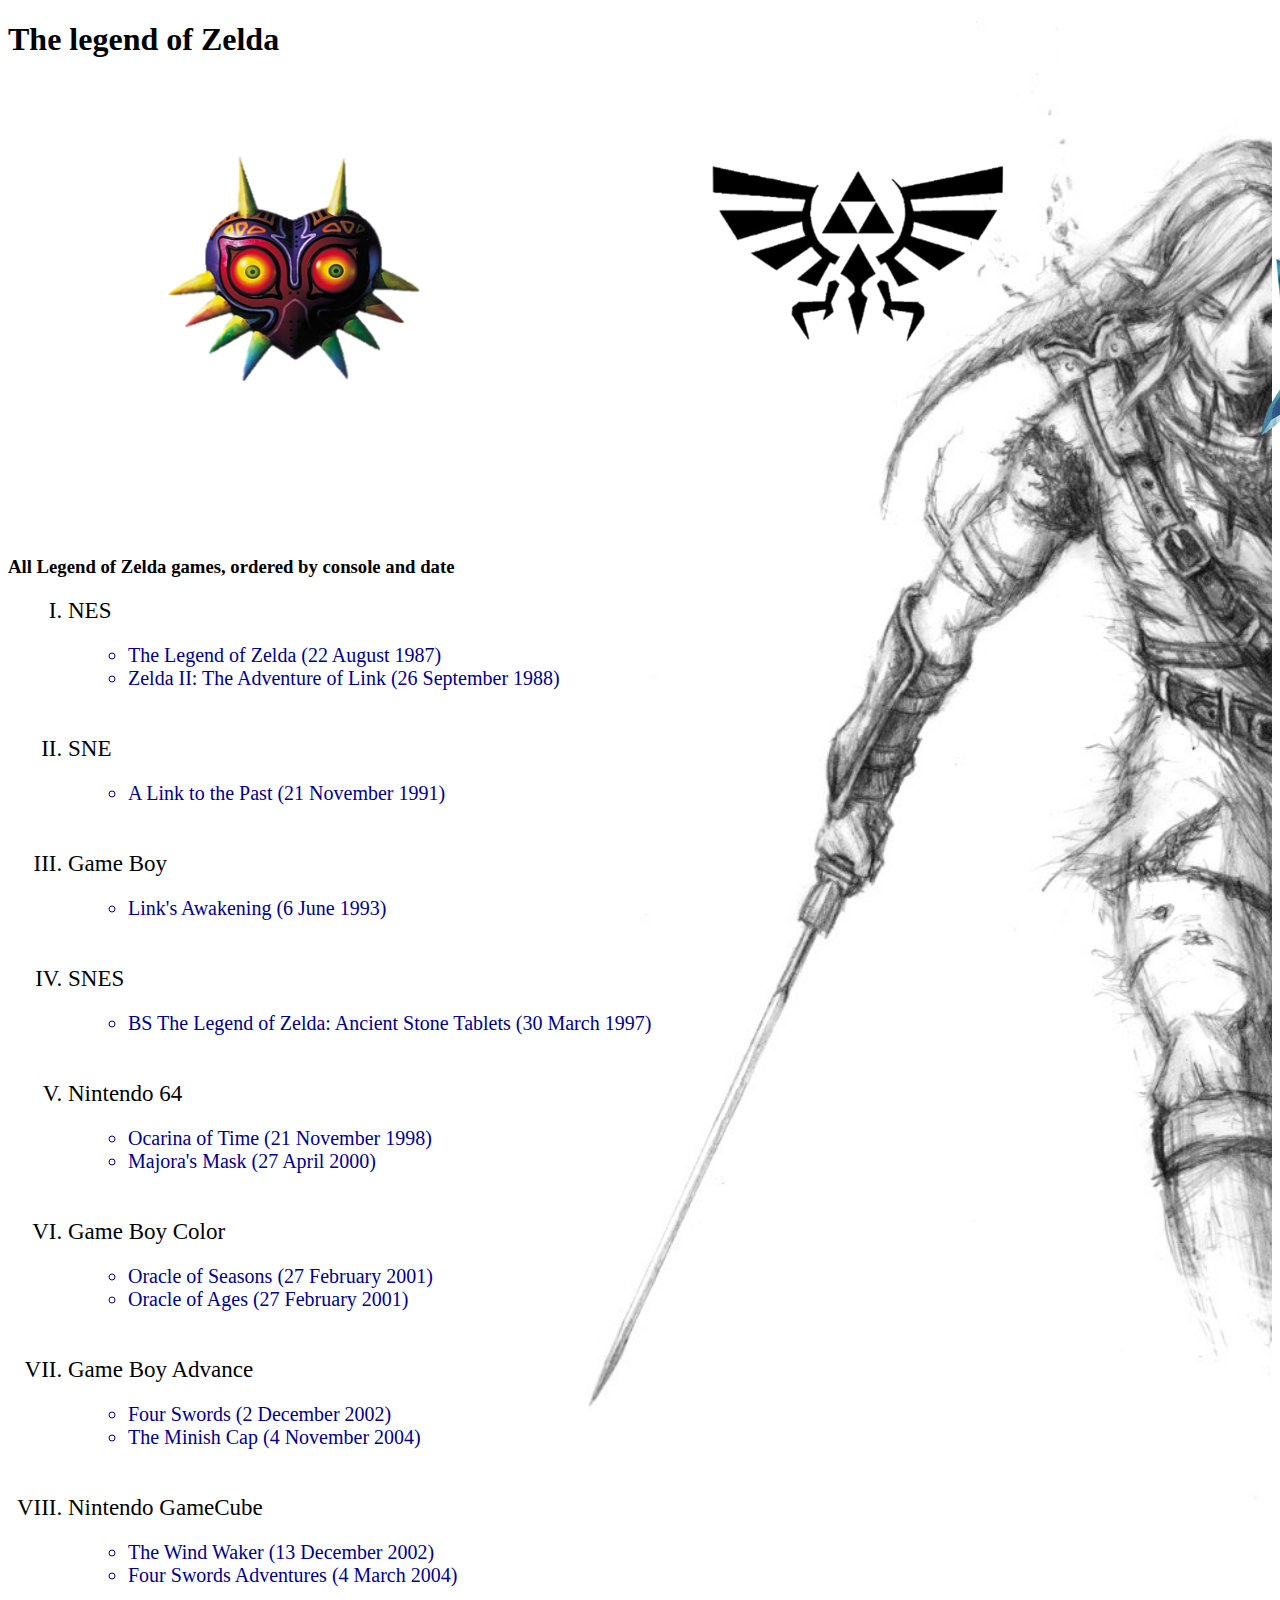
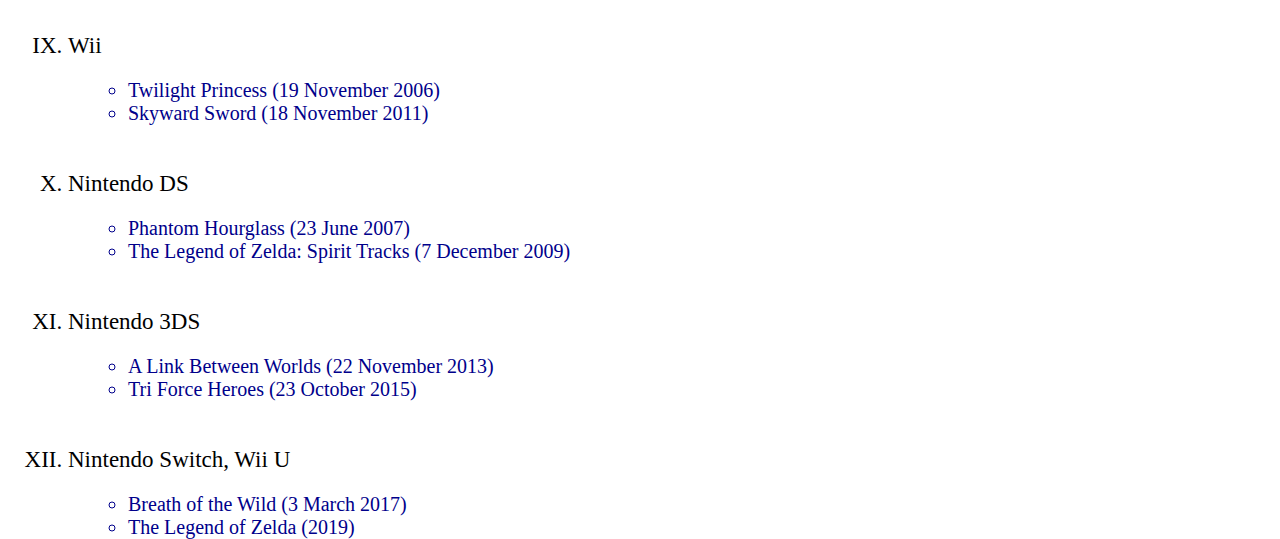
<file: project0/index.html>
<!DOCTYPE html>
<html>
    <div class = "bg">
    <head>
        <title>Welcome to Zelda's world!</title>
        <link rel="stylesheet" href="index.css">
    </head>
    <h1> The legend of Zelda</h1> <br> <br>

        <div class = "grid" >

            <div class = "grid-item" >
                <img src="mmask_new.png" alt="Maks" style="width:350px" hspace = "70px">
            </div>

            <div class = "grid-item" >
                <a href="triforce.html">
                    <img src="triforce_new.png" alt="Triforce" style="width:320px" hspace = "100px">
                </a>
            </div>
    
            <div class = "grid-item" >
                <img src="shield_new.png" alt="Shield" style="width:200px" hspace = "75px"> 
            </div>  
        </div>

        <br> <br> <br>

    <body>

        <h3> All Legend of Zelda games, ordered by console and date </h3>

        <ol>
            <li>NES</li>
                <ul>
                    <li>The Legend of Zelda (22 August 1987)</li>
                    <li>Zelda II: The Adventure of Link (26 September 1988)</li>
                </ul> <br>

            <li>SNE</li>
                <ul>
                    <li>A Link to the Past (21 November 1991)</li>
                </ul> <br>

            <li>Game Boy</li>
                <ul>
                    <li>Link's Awakening (6 June 1993)</li>
                </ul> <br>

            <li>SNES</li>
                <ul>
                    <li>BS The Legend of Zelda: Ancient Stone Tablets (30 March 1997)</li>
                </ul> <br>
            
            <li>Nintendo 64</li>
                <ul>
                    <li>Ocarina of Time (21 November 1998)</li>
                    <li>Majora's Mask (27 April 2000)</li>
                </ul> <br>

            <li>Game Boy Color</li>
                <ul>
                    <li>Oracle of Seasons (27 February 2001)</li>
                    <li>Oracle of Ages (27 February 2001)</li>
                </ul> <br>

            <li>Game Boy Advance</li>
                <ul>
                    <li>Four Swords (2 December 2002) </li>
                    <li>The Minish Cap (4 November 2004)</li>
                </ul> <br>

            <li>Nintendo GameCube</li>
                <ul>
                    <li>The Wind Waker (13 December 2002)</li>
                    <li>Four Swords Adventures (4 March 2004)</li>
                </ul> <br>
                
            <li>Wii</li>
                <ul>
                    <li>Twilight Princess (19 November 2006)</li>
                    <li>Skyward Sword (18 November 2011)</li>
                </ul> <br>

            <li>Nintendo DS</li>
                <ul>
                    <li>Phantom Hourglass (23 June 2007)</li>
                    <li>The Legend of Zelda: Spirit Tracks (7 December 2009)</li>
                </ul> <br>
    
            <li>Nintendo 3DS</li>
                <ul>
                    <li>A Link Between Worlds (22 November 2013)</li>
                    <li>Tri Force Heroes (23 October 2015)</li>
                </ul> <br>
            
            <li>Nintendo Switch, Wii U</li>
                <ul>
                    <li>Breath of the Wild (3 March 2017)</li>
                    <li>The Legend of Zelda (2019)</li>
                </ul>
        </ol>
    </body>

    </div>
</html>
</file>
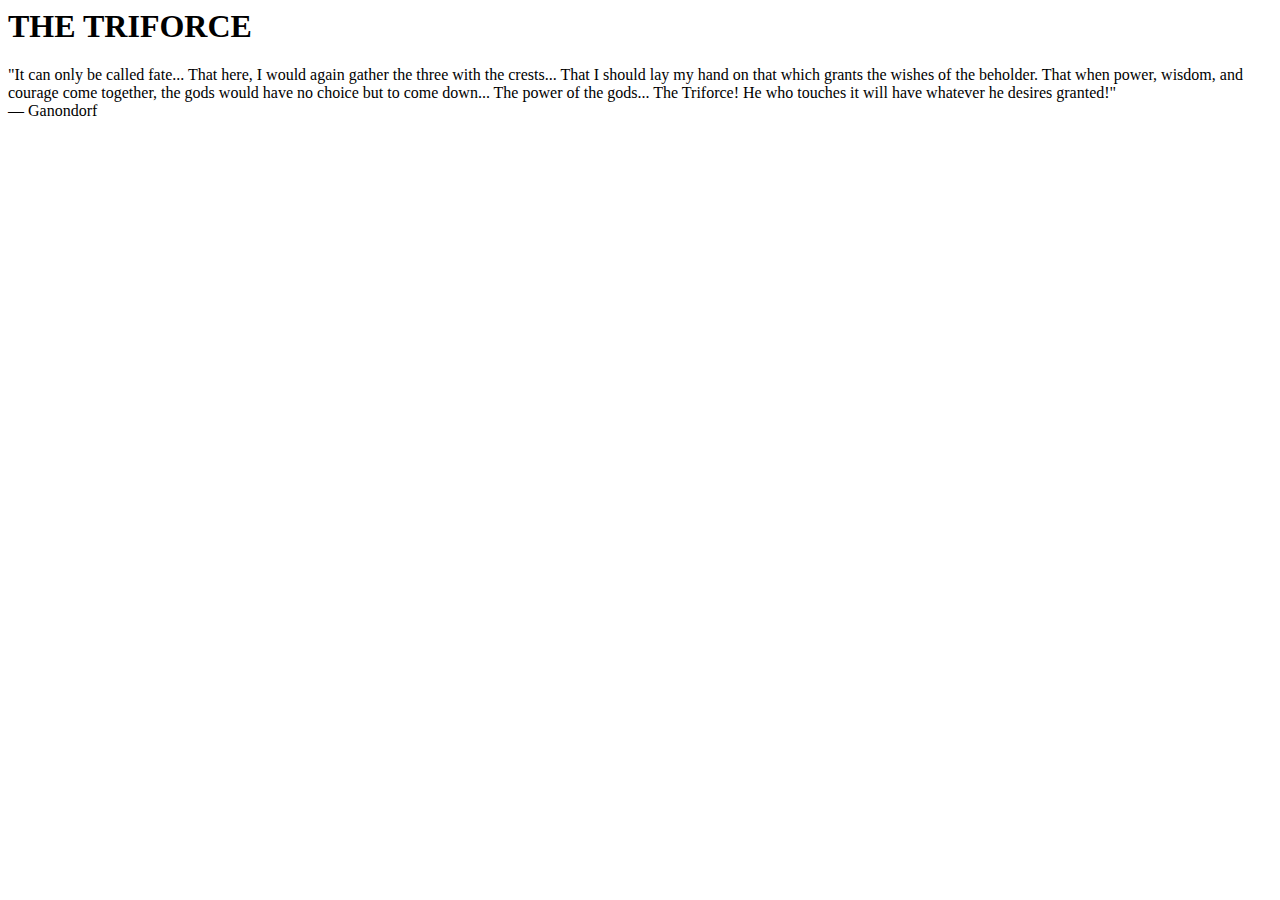
<file: project0/triforce.html>
<h1>THE TRIFORCE</h1>

<body>
"It can only be called fate... That here, I would again gather the three 
with the crests... That I should lay my hand on that which grants the wishes 
of the beholder. That when power, wisdom, and courage come together, 
the gods would have no choice but to come down... The power of the gods... 
The Triforce! He who touches it will have whatever he desires granted!" <br>

— Ganondorf
</body>
</file>
<file: project0/index.css>
h1 {
  display: block;
  font-size: 2em;
  margin-top: 0.67em;
  margin-bottom: 0.67em;
  margin-left: 0;
  margin-right: 0;
  font-weight: bold;
  align-content: center;
}

body, html {
  height: 100%;
}

.bg {
  /* The image used */
  background-image: url("back_1.jpg");

  /* Full height */
  height: 175%;

  /* Center and scale the image nicely */
  background-position: center;
  background-repeat: no-repeat;
  background-size: cover;
}

ul {
  font-size: 20px;
  color: darkblue;
  margin: 20px;
}

ol {
  list-style-type: upper-roman;
  font-size: 23px;
  color: black;
  margin: 20px;
 }
 
.grid {
  display: grid;
  padding: 20px;
  grid-column-gap: 20px;
  grid-row-gap: 10px;
  grid-template-columns: auto auto auto;
}

.grid-item {
  font-size: 20px;
  padding: 20px;
  text-align: center;
}
</file>
